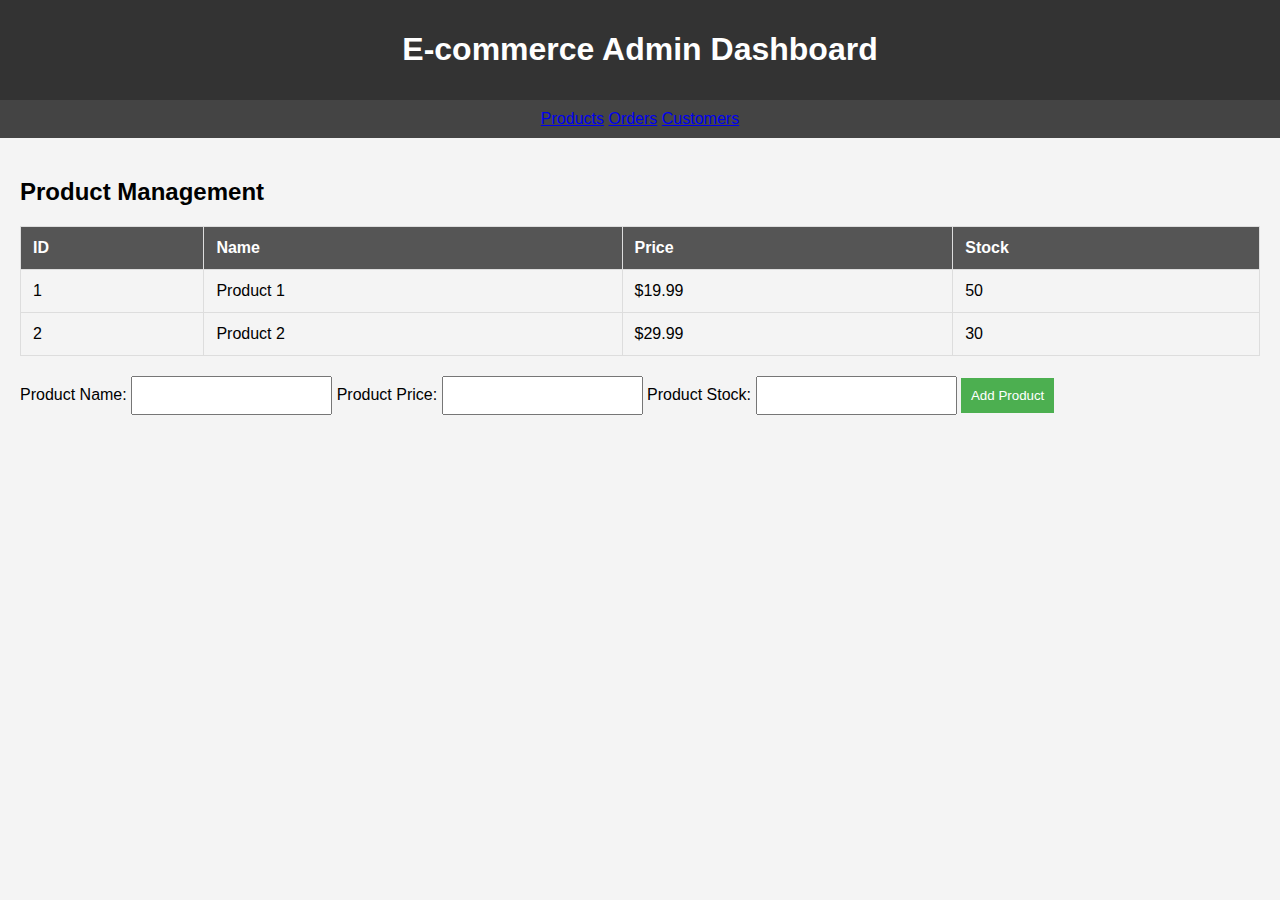
<file: dash.html>
<!DOCTYPE html>
<html lang="en">
<head>
    <meta charset="UTF-8">
    <meta name="viewport" content="width=device-width, initial-scale=1.0">
    <title>E-commerce Admin Dashboard</title>
    <style>
        body {
            font-family: 'Arial', sans-serif;
            margin: 0;
            padding: 0;
            background-color: #f4f4f4;
        }

        header {
            background-color: #333;
            color: #fff;
            padding: 10px;
            text-align: center;
        }

        nav {
            background-color: #444;
            color: #fff;
            padding: 10px;
            text-align: center;
        }

        section {
            padding: 20px;
        }

        table {
            width: 100%;
            border-collapse: collapse;
            margin-top: 20px;
        }

        th, td {
            border: 1px solid #ddd;
            padding: 12px;
            text-align: left;
        }

        th {
            background-color: #555;
            color: #fff;
        }

        form {
            margin-top: 20px;
        }

        input, button {
            padding: 10px;
            margin-bottom: 10px;
        }

        button {
            background-color: #4CAF50;
            color: #fff;
            border: none;
            cursor: pointer;
        }
    </style>
</head>
<body>
    <header>
        <h1>E-commerce Admin Dashboard</h1>
    </header>
    
    <nav>
        <a href="#">Products</a>
        <a href="#">Orders</a>
        <a href="#">Customers</a>
    </nav>

    <section>
        <h2>Product Management</h2>

        <table>
            <tr>
                <th>ID</th>
                <th>Name</th>
                <th>Price</th>
                <th>Stock</th>
            </tr>
            <!-- Display products dynamically from the backend -->
            <tr>
                <td>1</td>
                <td>Product 1</td>
                <td>$19.99</td>
                <td>50</td>
            </tr>
            <tr>
                <td>2</td>
                <td>Product 2</td>
                <td>$29.99</td>
                <td>30</td>
            </tr>
            <!-- Add more product rows as needed -->
        </table>

        <form>
            <label for="productName">Product Name:</label>
            <input type="text" id="productName" name="productName" required>

            <label for="productPrice">Product Price:</label>
            <input type="text" id="productPrice" name="productPrice" required>

            <label for="productStock">Product Stock:</label>
            <input type="text" id="productStock" name="productStock" required>

            <button type="button" onclick="addProduct()">Add Product</button>
        </form>
    </section>

    <script>
        function addProduct() {
            // Logic to add product to the backend and update the table
            // This would involve making an API call to the server
            // For simplicity, let's just display an alert for now
            alert('Product added successfully!');
        }
    </script>
</body>
</html>
</file>
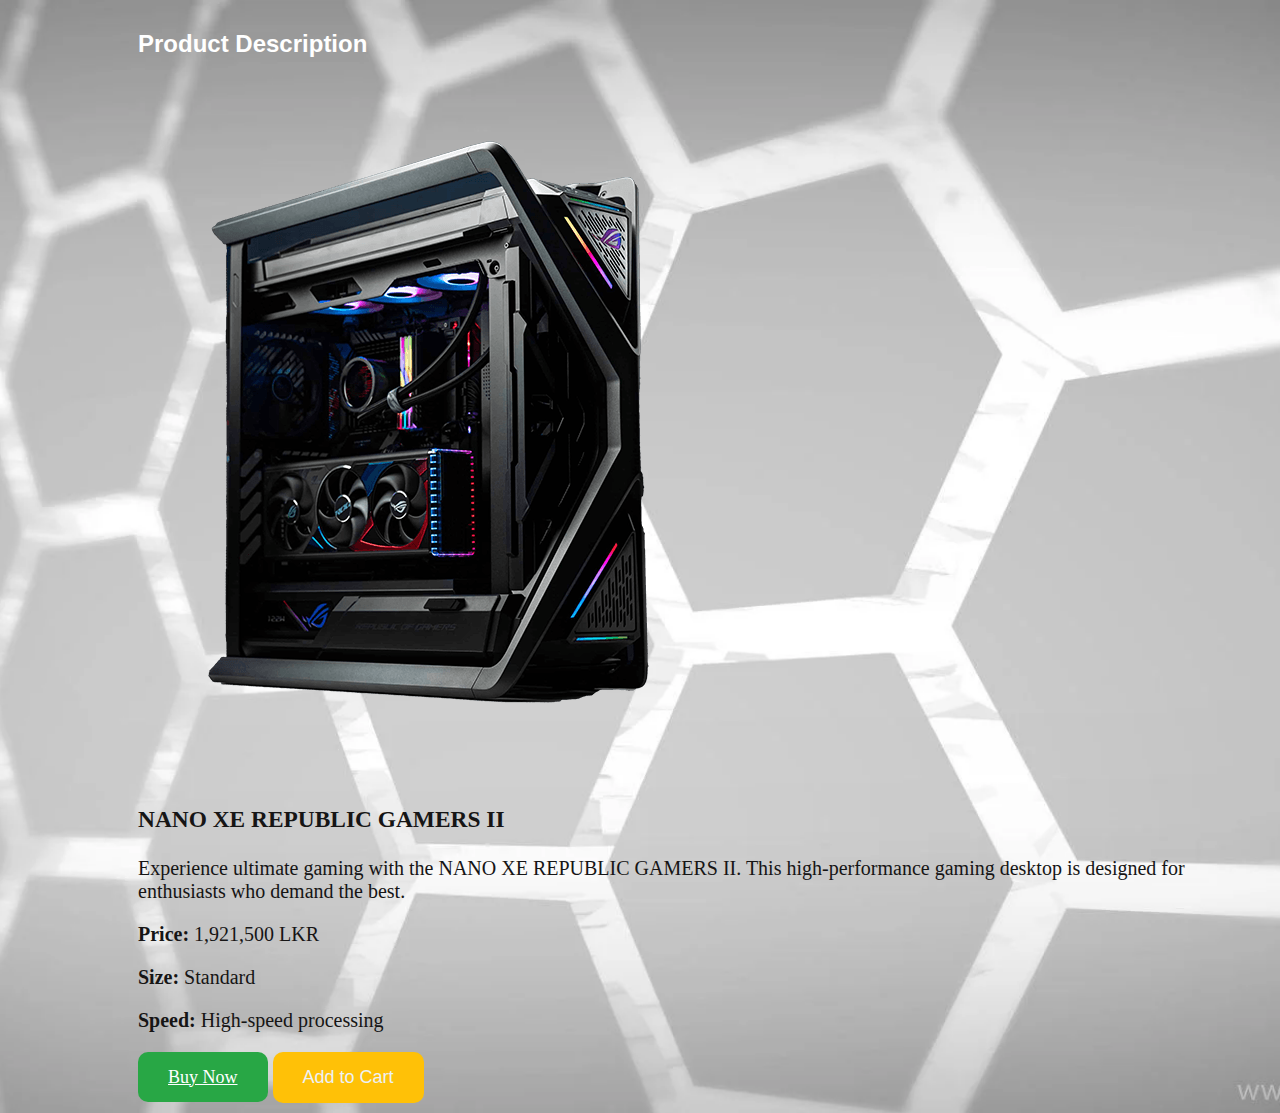
<file: description.html>
<!DOCTYPE html>
<html lang="en">

<head>
    <meta charset="UTF-8">
    <meta name="viewport" content="width=device-width, initial-scale=1.0">
    <title>Product Description</title>
    <link rel="stylesheet" href="stylesheet.css">
   <style>
   
    img{
        background-size: cover;
        background-attachment: fixed;
        background-image:url();
    }
    .btn{
        border-radius: 10px;
        border: none;
    }
   </style> 
</head>

<body>
    <div class="container mt-4">
        <h2 class="title">Product Description</h2>

        <div class="product-details">
            <div class="row">
                <div class="col-md-6">
                    <img src="images/gam1.png" alt="Product Image">
                </div>
                <div class="col-md-6">
                    <h3>NANO XE REPUBLIC GAMERS II</h3>
                    <p>Experience ultimate gaming with the NANO XE REPUBLIC GAMERS II. This high-performance gaming desktop is
                        designed for enthusiasts who demand the best.</p>

                    <div class="details">
                        <p><strong>Price:</strong> 1,921,500 LKR</p>
                        <p><strong>Size:</strong> Standard</p>
                        <p><strong>Speed:</strong> High-speed processing</p>
                    </div>

                    <div class="actions">
                        <a href="checkout.html" class="btn btn-success">Buy Now</a>
                        <button class="btn btn-warning">Add to Cart</button>
                       
                    </div>
                </div>
            </div>
        </div>
        
    </div>
    
</body>

</html>
</file>
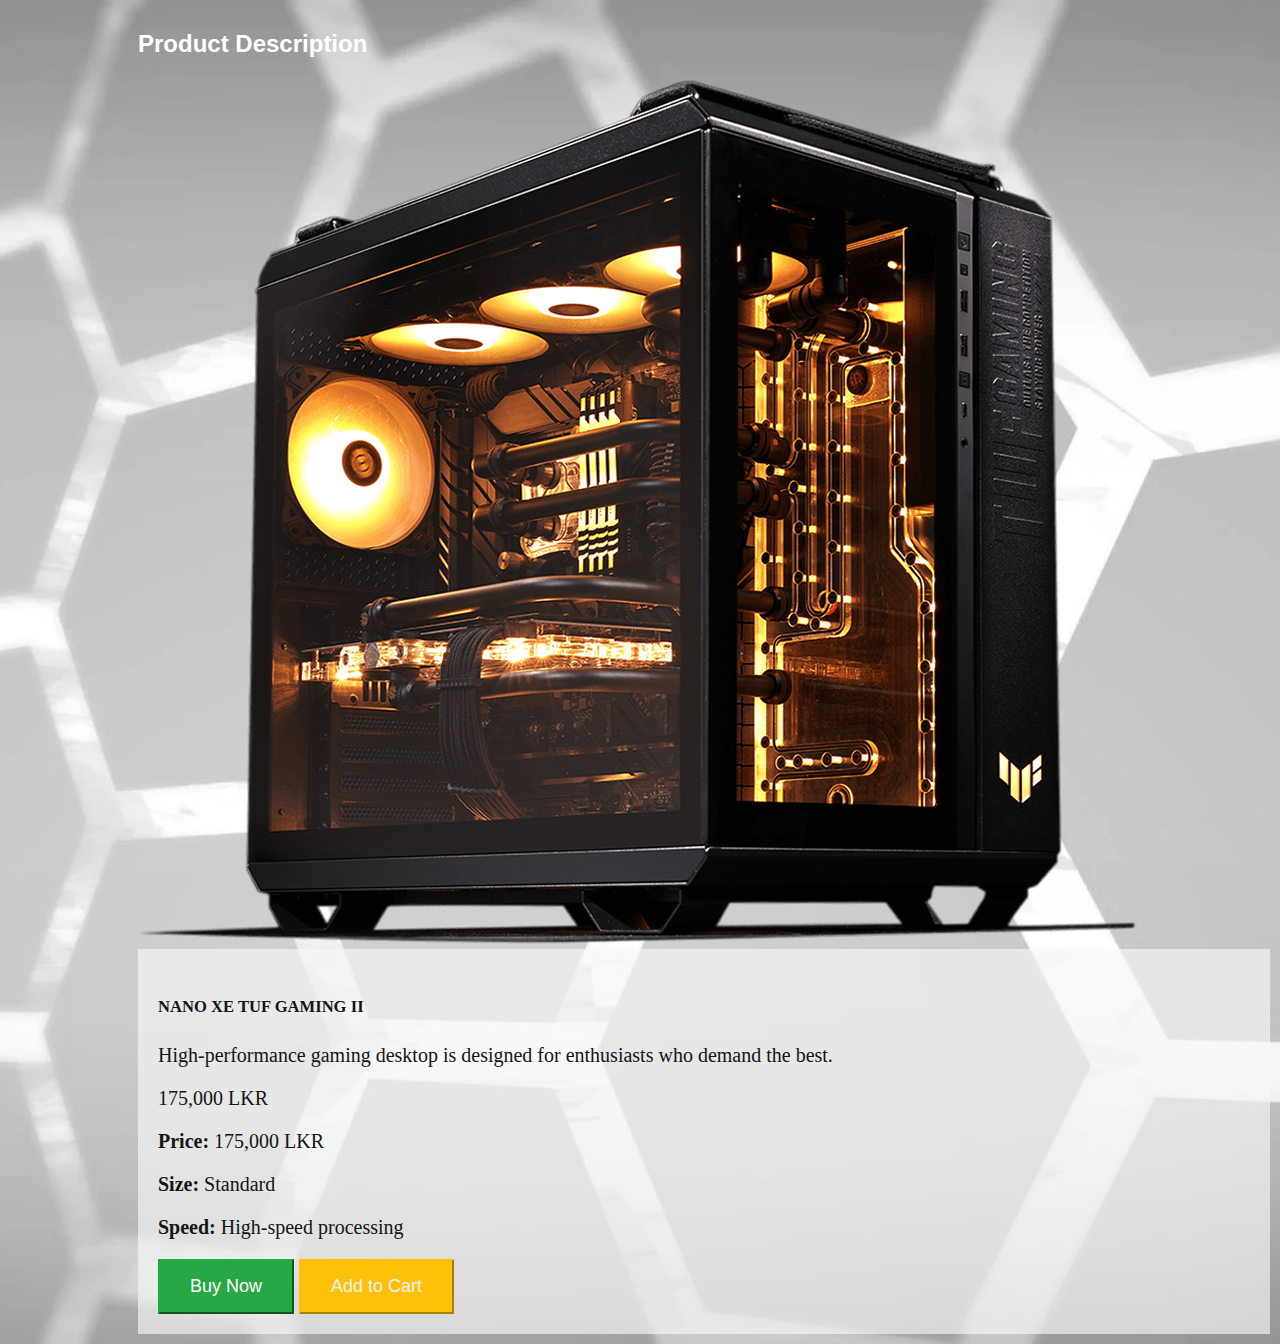
<file: description2.html>
<!DOCTYPE html>
<html lang="en">

<head>
    <meta charset="UTF-8">
    <meta name="viewport" content="width=device-width, initial-scale=1.0">
    <title>Product Description</title>
    <link rel="stylesheet" href="stylesheet.css">
    
</head>

<body>
    <div class="container mt-4">
        <h2 class="title">Product Description</h2>

        <div class="product-details">
            <div class="row">
                <div class="col-md-6">
                    <img src="images/game2.png" class="card-img-top" alt="Game 2">
                    <div class="card-body">
                        <h5 class="card-title">NANO XE TUF GAMING II</h5>
                        <p class="card-text">High-performance gaming desktop is
                            designed for enthusiasts who demand the best.</p>
                        <p class="card-text">175,000 LKR</p>
                    <div class="details">
                        <p><strong>Price:</strong> 175,000 LKR</p>
                        <p><strong>Size:</strong> Standard</p>
                        <p><strong>Speed:</strong> High-speed processing</p>
                    </div>

                    <div class="actions">
                        <button class="btn btn-success">Buy Now</button>
                        <button class="btn btn-warning">Add to Cart</button>
                    </div>
                </div>
            </div>
        </div>
        
    </div>
    
</body>

</html>
</file>
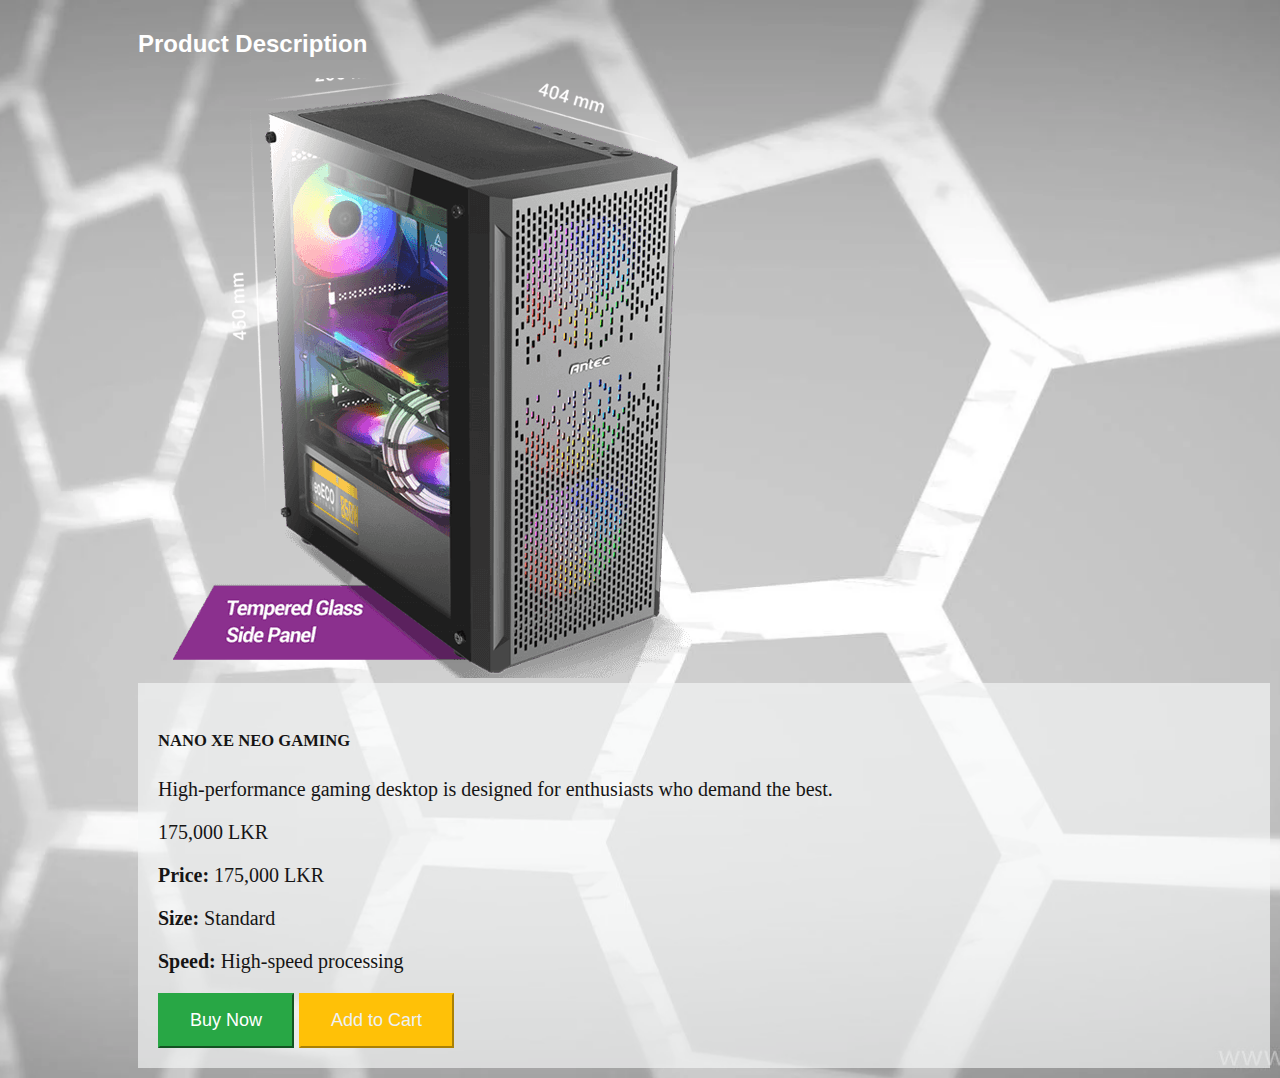
<file: description3.html>
<!DOCTYPE html>
<html lang="en">

<head>
    <meta charset="UTF-8">
    <meta name="viewport" content="width=device-width, initial-scale=1.0">
    <title>Product Description</title>
    <link rel="stylesheet" href="stylesheet.css">
    
</head>

<body>
    <div class="container mt-4">
        <h2 class="title">Product Description</h2>

        <div class="product-details">
            <div class="row">
                <div class="col-md-6">
                    <img src="images/game 3.png" class="card-img-top" alt="Game 2">
                    <div class="card-body">
                        <h5 class="card-title">NANO XE NEO GAMING</h5>
                        <p class="card-text">High-performance gaming desktop is
                            designed for enthusiasts who demand the best.</p>
                        <p class="card-text">175,000 LKR</p>
                    <div class="details">
                        <p><strong>Price:</strong> 175,000 LKR</p>
                        <p><strong>Size:</strong> Standard</p>
                        <p><strong>Speed:</strong> High-speed processing</p>
                    </div>

                    <div class="actions">
                        <button class="btn btn-success">Buy Now</button>
                        <button class="btn btn-warning">Add to Cart</button>
                    </div>
                </div>
            </div>
        </div>
        
    </div>
    
</body>

</html>
</file>
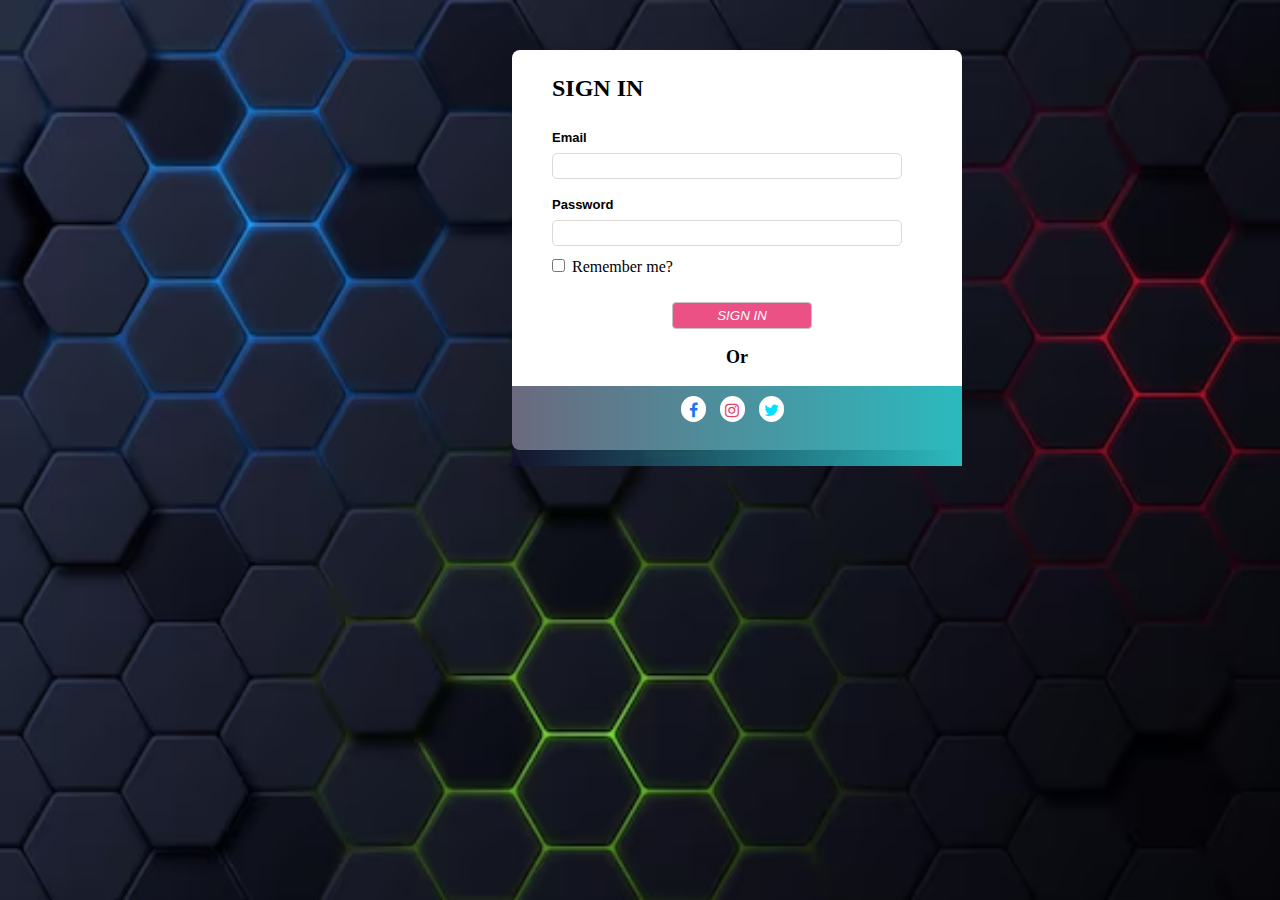
<file: my.html>
<!DOCTYPE html>
<html lang="en">
<head>
  <meta charset="UTF-8">

  <meta name="viewport" content="width=device-width, initial-scale=1.0">
  <title>Free Data</title>
  <link rel="stylesheet" href="https://cdnjs.cloudflare.com/ajax/libs/font-awesome/4.7.0/css/font-awesome.min.css">

  <style>
    body {
      background-image: url('images/dark-hexagonal-background-with-gradient-color_79603-1409.avif');
      background-size: cover;
  background-size: cover;
  background-repeat: no-repeat;
  background-attachment: fixed;
  margin: 0;
  padding: 0;
  height: 70vh;
  
}

    .container {
      margin-left: 40%;
      border: 2px;
      background-color: white;
      height: 400px;
      width: 22%;
      border-radius: 8px;
      width: 50vh;
      
    }

    .sign {
      margin-top: 50px;
      padding-top: 25px;
      margin-left: 40px;
      font-weight: bold;
    }

    .lab-1 {
      padding-left: 20px;
      font-family: Arial, Helvetica, sans-serif;
      font-weight: bold;
      font-size: 13px;
    }

    .inp-1 {
      margin-left: 20px;
      width: 80%;
      display: grid;
      height: 22px;
      border-radius: 5px;
      border: 1px solid rgb(221, 217, 217);
  
      
    }

    .inp-1:hover {
      background-color: rgb(228, 223, 223);
    }

    .div-2 {
      margin-top: 10px;
    }

    .div {
      line-height: 30px;
      margin-left: 20px;
    }

    .sign-up {
      margin-top: 20px;
      text-align: center;
      color: rgb(245, 1, 1);
      text-decoration: none;
    }

    .but-1 {
      border: 1px solid rgb(201, 194, 194);
      height: 27px;
      width: 140px;
      margin-left: 10px;
      border-radius: 4px;
      font-family: 'Franklin Gothic Medium', 'Arial Narrow', Arial, sans-serif;
      font-style: oblique;
      background-color: rgb(235, 81, 132);
      color: white;
    }

    .or-container {
      
      margin-top: 15px;
    }

    .or-text {
      text-align: center;
      font-weight: bold;
      font-size: 18px;
      background-color: white;
      
     
    }

   .line{
    height: 1px;
    background-color: black;
   } 

  .icons{
   text-align: center;
   
   background: linear-gradient(to right, #120f319f, #2bbabe);
   height: 70px;
   border: none;
   padding-top: 10px;
  }


.fa-facebook,
.fa-instagram,
.fa-twitter
{
  text-decoration: none;
  margin-right: 10px; 
  border: 0px;
height: 20px;
background-color:white;
border-radius:55px ;
  width: 25px;
  padding-top: 6px;
  
}


.fa-facebook {
  color: #1877f2; 
 
}

.fa-instagram {
  color: #e4405f; 
}
.fa-twitter{
  color: rgb(0, 225, 255);
}


    .rem {
      margin-top: 13px;
      margin-left: 20px;
      font-weight: 900;
    }
  
  </style>
</head>
<body>
  <div class="container">
    <h2 class="sign">SIGN IN</h2>
    <div class="div">
      <form action="products.html" method="post">
      
      <label class="lab-1">Email</label>
      <input id="email" class="inp-1" type="text"  name="email" required>
      <div class="div-2">
        <label class="lab-1">Password</label>
        <input  id="password"   class="inp-1" type="text"    name="password"  required>
      </div>
      <input   class="rem" type="checkbox" name="Remember" id="checked"> Remember me?
    </div>
    <div class="sign-up">
      
      <button class="but-1" action="products.html"  type="submit">SIGN IN </button>
  
    </div>
  
    <div class="or-container">
      <p class="or-text  ">Or</p>
    </div>
    <div class="color"></div>
    <div class="icons">
      <a href="https://web.facebook.com/login/?_rdc=1&_rdr" class="fa fa-facebook"></a>
      <a href="https://www.instagram.com/accounts/login/" class="fa fa-instagram"></a>
      <a href="https://twitter.com/i/flow/login" class="fa fa-twitter"></a>
    </div>
  </div>
</form>
</body>
</html>
</file>
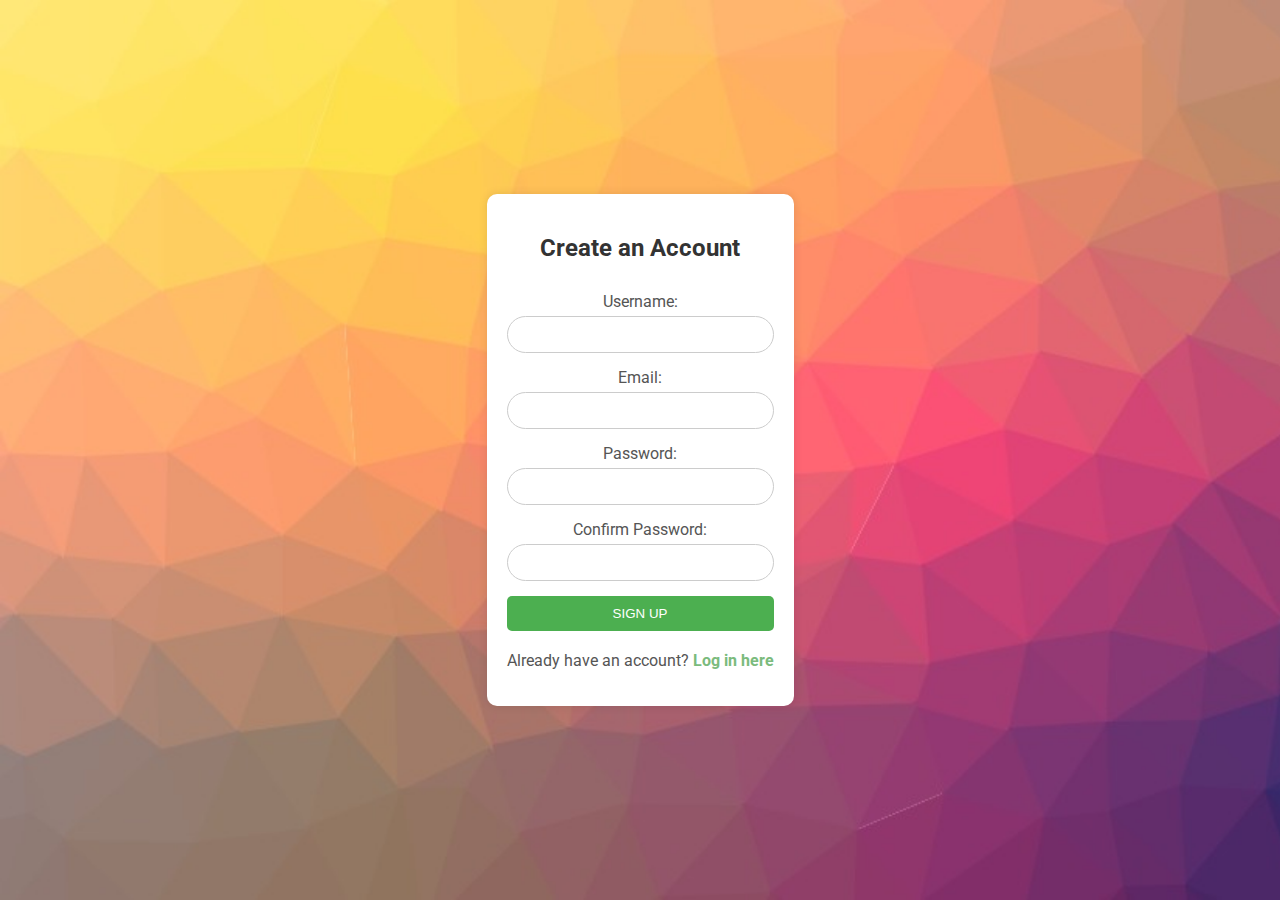
<file: signup.html>
<!DOCTYPE html>
<html lang="en">

<head>
    <meta charset="UTF-8">
    <meta name="viewport" content="width=device-width, initial-scale=1.0">
    <title>Sign Up - Gaming Store</title>
    <link rel="stylesheet" href="signup.css">
    <link href="https://fonts.googleapis.com/css2?family=Roboto:wght@400;700&display=swap" rel="stylesheet">
    <script>
       
        function redirectAfterSignup() {
           

            
            var username = document.getElementById('username').value;

            window.location.href = 'products.html?username=' + encodeURIComponent(username);

           
            return false;
        }
    </script>
</head>

<body>
    <div class="container">
        <div class="signup-container">
            <h2>Create an Account</h2>
            <form id="signup-form" onsubmit="return redirectAfterSignup();" action="products.html" method="post">
                <label for="username">Username:</label>
                <input type="text" id="username" name="username" required>

                <label for="email">Email:</label>
                <input type="email" id="email" name="email" required>

                <label for="password">Password:</label>
                <input type="password" id="password" name="password" required>

                <label for="confirm-password">Confirm Password:</label>
                <input type="password" id="confirm-password" name="confirm-password" required>

                <button class="but-2" type="submit">SIGN UP</button>
            </form>

            <p>Already have an account? <a href="my.html" action="my.html">Log in here</a></p>
        </div>
    </div>
</body>

</html>
</file>
<file: stylesheet.css>
/* Global Styles */
body {
    font-family: 'Arial', sans-serif;
    margin: 0;
    padding: 0;
    background-image: url('images/h.webp');
    background-size: cover;
    background-position: center;
    background-repeat: no-repeat;
    color: #ffffff;
}
.nav {
    background-color: #00A859;
    padding: 10px;
   justify-content: center;
   
  }
  
  .nav1-item {
    color: white;
    text-decoration: none;
    margin-right: 20px;
    font-weight: 600;

  }
  
 .nav1-item:hover{
    text-decoration: none;
    color: #bd881e;
 }
.container {
    max-width: 100%;
    margin: 0 auto;
    padding: 10px;
}

/* Header Styles */
.container h1 {
    font-family: 'Arial Black', sans-serif;
    font-size: 3em;
    background: linear-gradient(45deg, orange, red);
    -webkit-background-clip: text;
    color: transparent;
    text-shadow: 2px 2px 4px rgba(0, 0, 0, 0.3);
}

.container h1 span {
    color: rgb(83, 172, 42);
    font-style: italic;
}

/* Navbar Styles */
.navbar {
    padding: 15px 0;
    background-color: #333;
}

.navbar-brand {
    font-family: "Sofia", sans-serif;
    font-weight: 700;
    font-size: 24px;
}

.navbar-brand img {
    margin-right: 10px;
    height: 100%;
    object-fit: cover;
}

.navbar-toggler-icon {
    background-color: #fff;
}

.navbar-nav {
    flex-direction: column;
}

.navbar-collapse {
    margin-top: 10px;
}

/* Adjust padding for smaller screens */
@media (max-width: 767px) {
    .navbar {
        padding: 10px 0;
    }
}

/* Card Styles */
.custom-card-bg {
    background-color: #8e8f8c;
    margin: 10px;
    overflow: hidden;
}
.custom-card-bg:hover{
    background-color: #edf1f5;
}
/* Adjust padding for smaller screens */
@media (max-width: 767px) {
    .custom-card-bg {
        margin: 10px 0;
    }
}

.card-body {
    padding: 20px;
    background-color: #f5f7f7a4;
}
.card-body:hover{
    background-color: #636060b0;
}
.rating .fa {
    color: #ff523b;
}

/* Footer Styles */
.footer {
    background-color: #333;
    color: #fff;
    padding-left: 20px;
}

.footer-section {
    display: inline-block;
    width: 25%;
    vertical-align: top;
    padding-right: 20px;
}

/* Adjust padding for smaller screens */
@media (max-width: 767px) {
    .footer-section {
        width: 100%;
        margin-top: 10px;
    }
}

.social-icons {
    display: flex;
    margin-top: 10px;
}

.social-icons a {
    display: inline-block;
    margin-right: 10px;
    color: #fff;
    text-decoration: none;
    font-size: 20px;
}

/* Product Details Styles */
.product-details {
    justify-content: right;
    align-items: left;
    color: #161515;
    font-size: 20px;
    font-family: 'Dancing Script', cursive;
    scroll-padding-block-end: 100px;
}

.product-details img {
    max-width: 100%;
    height: auto;
}

/* Button Styles */
.btn-warning {
    background-color: #ffc107;
    border-color: #ffc107;
    color: #edf1f5;
    padding: 15px 30px;
    font-size: 18px;
}

.btn-success {
    background-color: #28a745;
    border-color: #28a745;
    color: #fff;
    padding: 15px 30px;
    font-size: 18px;
}

.btn-success:hover {
    background-color: #555;
}

.btn-warning:hover {
    background-color: #555;
}


.col-md-6{
    
    justify-content:flex-end;
    align-items: left;
    color: #161515;
    font-size: 20px;
    font-family: 'Dancing Script', cursive;
    scroll-padding-block-end: 100px;
   
}
.custom-card-bg a{
    color: #808080; 
}

.custom-card-bg a:hover {
    color: #808080; 
}
.catergories{
    color: black;
    font-weight: bold;
   font-size: 30px;
   margin: 1px;
   line-height: 35px;

}
.s-1{
    height: 30px;
    padding-bottom: 40px;
    margin: 10px;
    
}.row-1{
    display: inline-block;
    line-height: 30px;
    max-height: fit-content;
    justify-content: end;
   
    
}
.s-2{
    height: 40px;
    width: 200px;
    color: #ffc107;
   
  
}
/*footer*/
body {
    margin: 0;
    font-family: Arial, sans-serif;
}
@media (min-width: 600px) {

.container {
margin-left: 10%;
}

}
.footer {
    background-color: #333;
    color: #fff;
    padding-left: 20px;
 
}

.footer-section {
    display: inline-block;
    width: 25%;
    vertical-align: top;
    padding-right: 20px;
   
}

.footer-section h3 {
    margin-top: 0;
    font-weight: bold;
}

.footer-section ul {
    list-style: none;
    padding: 0;
    margin: 0;
}

.footer-section li {
    margin-bottom: 8px;
    
}

.social-icons {
    display: flex;
    margin-top: 10px;
    
   
    
}

.social-icons a {
    display: inline-block;
    margin-right: 10px;
    color: #fff;
    text-decoration: none;
    font-size: 20px;
     
}
.sub-1{
 border-radius: 13px;  
 border: 1px solid black;
 height: 20px;
   
}
.subscribe{
    text-transform: uppercase;
    font-weight: bold;
    margin-left: 50%;
}
</file>
<file: signup.css>
body {
    margin: 0;
    padding: 0;
    font-family: 'Roboto', sans-serif;
    background-image: url(images/cool.jpg);
    background-size: cover;
    background-repeat: no-repeat;
    background-attachment: fixed;
    height: 100vh;
    align-items: center;

}

.container {
    display: flex;
    justify-content: center;
    align-items: center;
    height: 100vh;
}

.signup-container {
    background-color: #ffffff;
    padding: 20px;
    border-radius: 10px;
    box-shadow: 0px 0px 10px rgba(0, 0, 0, 0.1);
    text-align: center;
}

h2 {
    color: #333333;
}

form {
    display: flex;
    flex-direction: column;
}

label {
    margin-top: 10px;
    color: #555555;
}

input:hover{
    background-color: #858080;
}
input {
    padding: 10px;
    margin: 5px 0;
    border: 1px solid #cccccc;
    border-radius: 20px;
}

button {
    background-color: #4CAF50;
    color: #ffffff;
    padding: 10px;
    margin-top: 10px;
    border: none;
    border-radius: 5px;
    cursor: pointer;
    transition: background-color 0.3s ease;
}

button:hover {
    background-color: #45a049;
}

p {
    margin-top: 20px;
    color: #555555;
}

a {
    color: #7bbb7d;
    text-decoration: none;
    font-weight: bold;
}

a:hover {
    text-decoration: underline;
}
</file>
